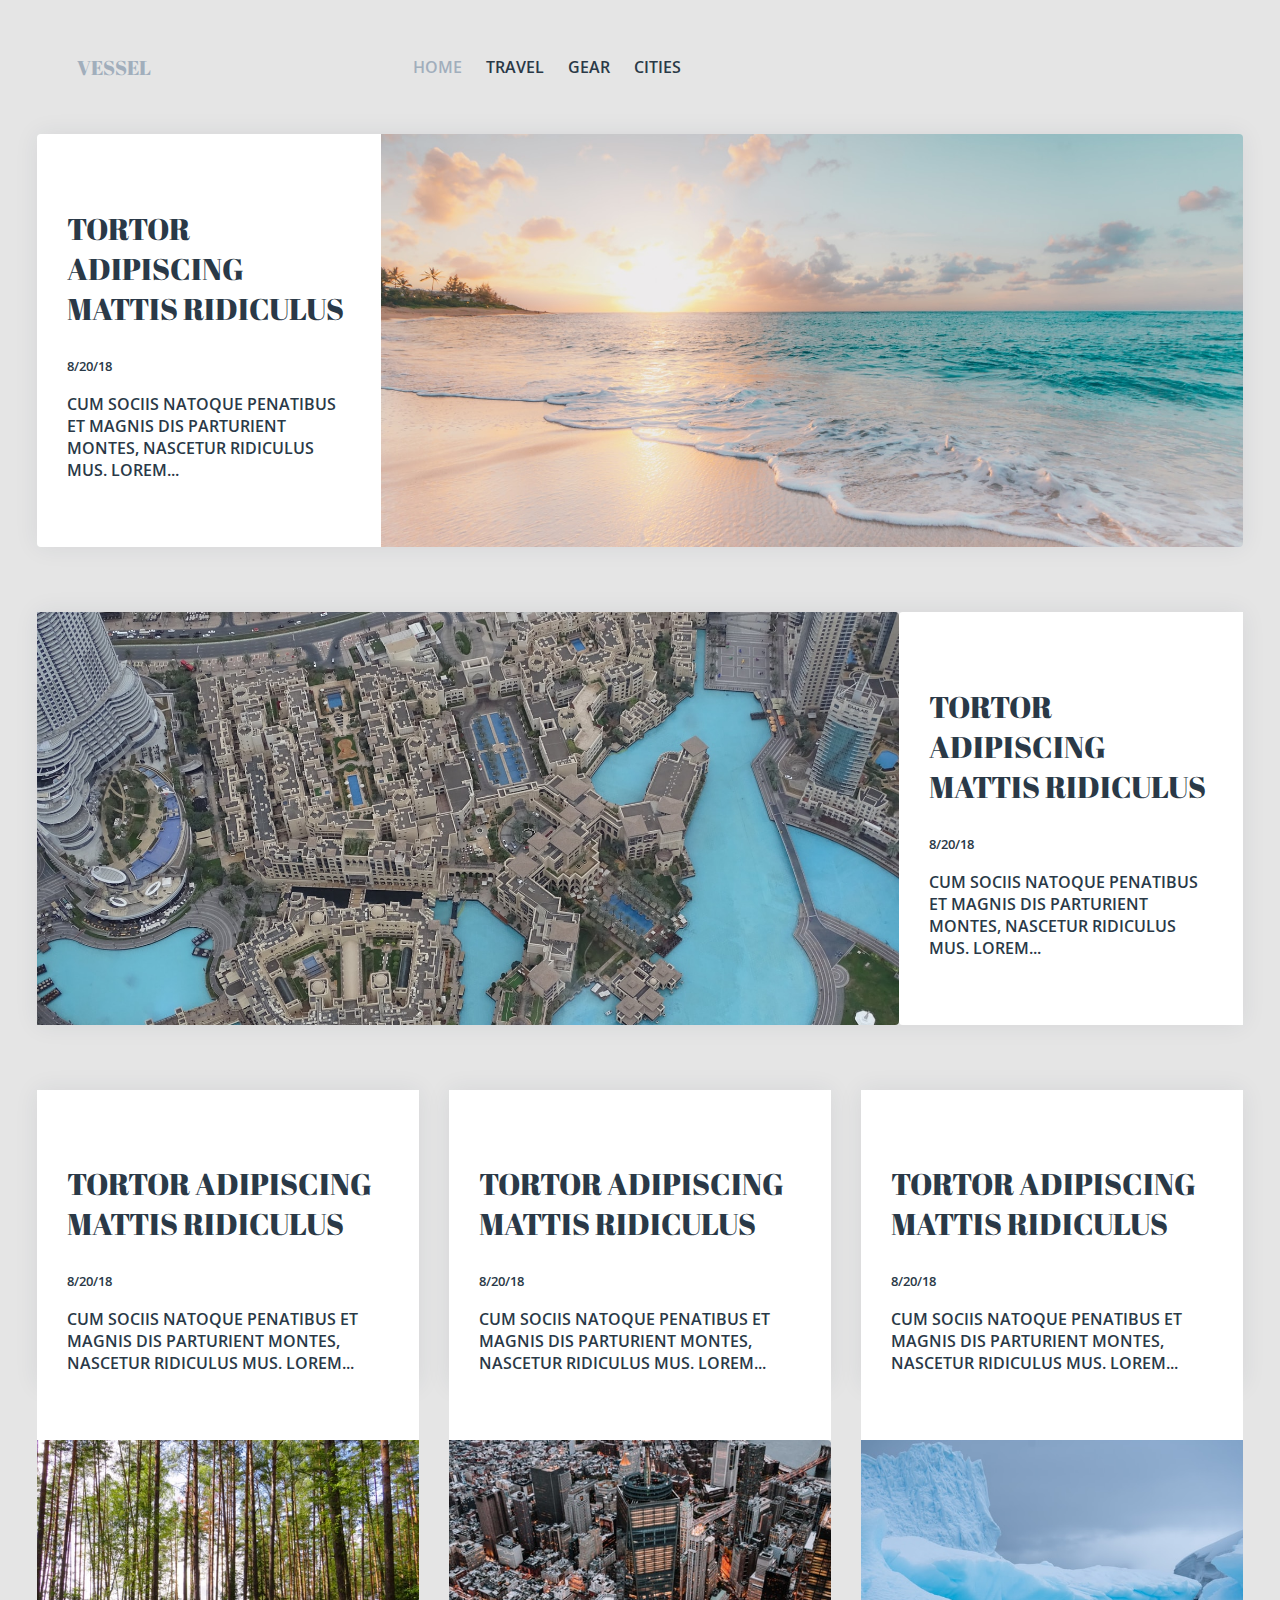
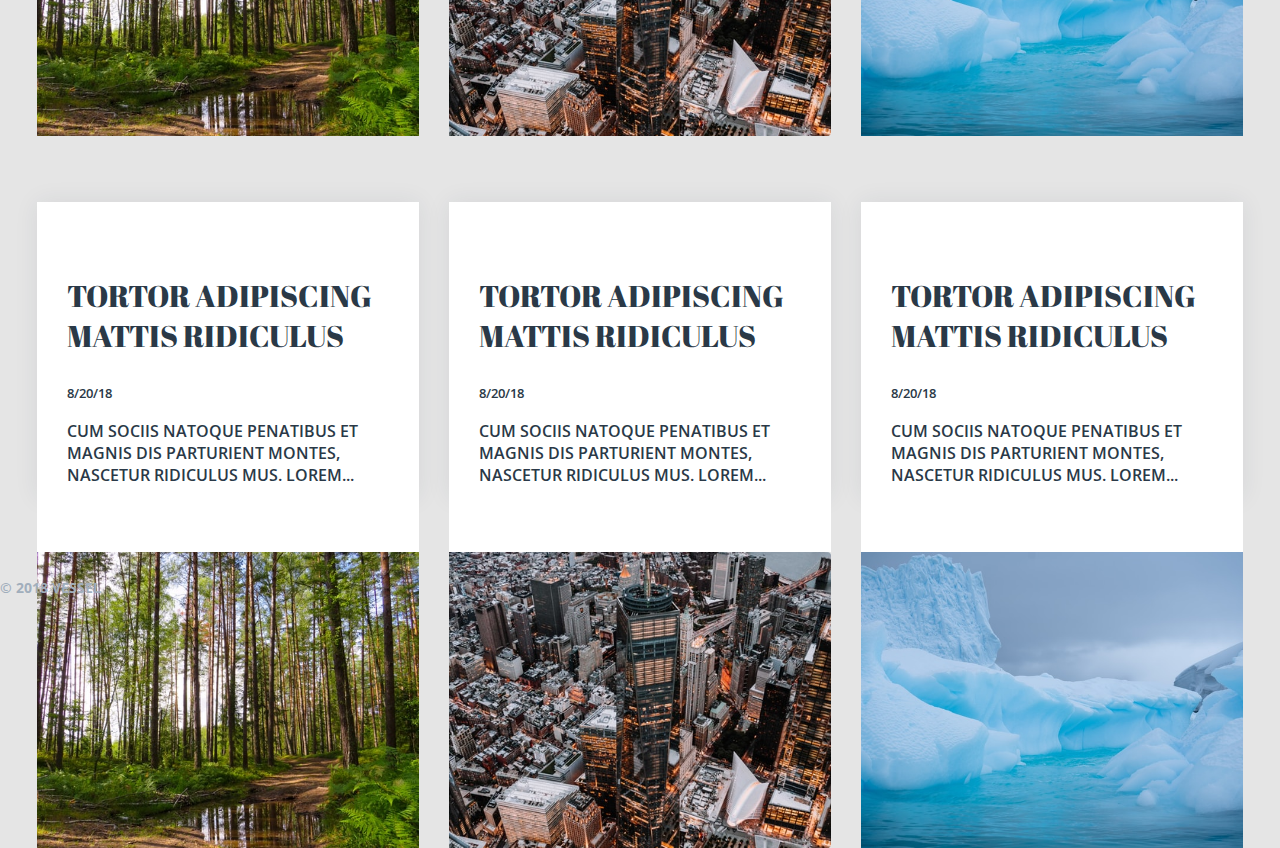
<file: index.html>
<!DOCTYPE html>
<html>

<head>
  <title>Homepage</title>
  <link rel="stylesheet" href="https://use.fontawesome.com/releases/v5.3.1/css/all.css"
    integrity="sha384-mzrmE5qonljUremFsqc01SB46JvROS7bZs3IO2EmfFsd15uHvIt+Y8vEf7N7fWAU" crossorigin="anonymous" />

  <link href="https://fonts.googleapis.com/css?family=Abril+Fatface|Open+Sans&display=swap" rel="stylesheet">
  <link rel="stylesheet" type="text/css" href="index.css" />
</head>

<body>

  <div class="container">
    <div class="menu-container">
      <div>
        <a href="#"><h1>Vessel</h1></a>
      </div>
      <div>
        <ul>
          <a href="/index.html"><li class="active">Home</li></a>
          <a href="/post.html"><li>Travel</li></a>
          <a href="#"><li>Gear</li></a>
          <a href="#"><li>Cities</li></a>
        </ul>
      </div>
      <div>
        <a href="#"><i class="fab fa-instagram menu-container-icons"></i></a>
        <a href="#"><i class="fab fa-twitter menu-container-icons"></i></a>
      </div>
      <a href="javascript:void(0);" class="icon" onclick="myFunction()">
        <i class="fa fa-bars"></i>
      </a>
    </div>

    <div class="feature-container">
      <div class="feature-text left-border-radius">
        <h2>Tortor Adipiscing Mattis Ridiculus</h2>
        <small>8/20/18</small>
        <p>Cum sociis natoque penatibus et magnis dis parturient montes,
          nascetur ridiculus mus. Lorem...</p>
      </div>
      <div class="feature-image right-border-radius"
        style="background-image: url('/images/beach.jpeg');">
      </div>
    </div>

    <div class="feature-container">
      <div class="feature-image right-border-radius" style="background-image: url('/images/city.jpeg');">
      </div>
      <div class="feature-text left-border-radius">
        <h2>Tortor Adipiscing Mattis Ridiculus</h2>
        <small>8/20/18</small>
        <p>Cum sociis natoque penatibus et magnis dis parturient montes,
          nascetur ridiculus mus. Lorem...</p>
      </div>
    </div>

    <div class="card-row">
      <div class="card-container right-margin">
        <div class="card-text">
          <h2>Tortor Adipiscing Mattis Ridiculus</h2>
          <small>8/20/18</small>
          <p>Cum sociis natoque penatibus et magnis dis parturient montes,
            nascetur ridiculus mus. Lorem...</p>
        </div>
        <div class="card-image" style="background-image: url('/images/forest.jpeg');">
        </div>
      </div>

      <div class="card-container right-margin">
        <div class="card-text">
          <h2>Tortor Adipiscing Mattis Ridiculus</h2>
          <small>8/20/18</small>
          <p>Cum sociis natoque penatibus et magnis dis parturient montes,
            nascetur ridiculus mus. Lorem...</p>
        </div>
        <div class="card-image right-border-radius" style="background-image: url('/images/building.jpeg');">
        </div>
      </div>

      <div class="card-container">
        <div class="card-text">
          <h2>Tortor Adipiscing Mattis Ridiculus</h2>
          <small>8/20/18</small>
          <p>Cum sociis natoque penatibus et magnis dis parturient montes,
            nascetur ridiculus mus. Lorem...</p>
        </div>
        <div class="card-image" style="background-image: url('/images/iceberg.jpeg');">
        </div>
      </div>
    </div> 

     <div class="card-row top-margin">
      <div class="card-container right-margin">
        <div class="card-text">
          <h2>Tortor Adipiscing Mattis Ridiculus</h2>
          <small>8/20/18</small>
          <p>Cum sociis natoque penatibus et magnis dis parturient montes,
            nascetur ridiculus mus. Lorem...</p>
        </div>
        <div class="card-image" style="background-image: url('/images/forest.jpeg');">
        </div>
      </div>

      <div class="card-container right-margin">
        <div class="card-text">
          <h2>Tortor Adipiscing Mattis Ridiculus</h2>
          <small>8/20/18</small>
          <p>Cum sociis natoque penatibus et magnis dis parturient montes,
            nascetur ridiculus mus. Lorem...</p>
        </div>
        <div class="card-image right-border-radius" style="background-image: url('/images/building.jpeg');">
        </div>
      </div>

      <div class="card-container">
        <div class="card-text">
          <h2>Tortor Adipiscing Mattis Ridiculus</h2>
          <small>8/20/18</small>
          <p>Cum sociis natoque penatibus et magnis dis parturient montes,
            nascetur ridiculus mus. Lorem...</p>
        </div>
        <div class="card-image" style="background-image: url('/images/iceberg.jpeg');">
        </div>
      </div>
    </div> 
     

    <!-- <div class="container"> 
      <div class="footer">
        <i class="fas fa-chevron-left bc-arrow"></i>
        <i class="fas fa-chevron-right bc-arrow"></i>
        <h3>&copy;	2018 Vessel</h3>
      </div>
    </div> -->


    
  </div>
    <div class="footer">
      <i class="fas fa-chevron-left bc-arrow"></i>
      <i class="fas fa-chevron-right bc-arrow"></i>
      <h3>&copy;	2018 Vessel</h3>
    </div>

</body>

</html>
</file>
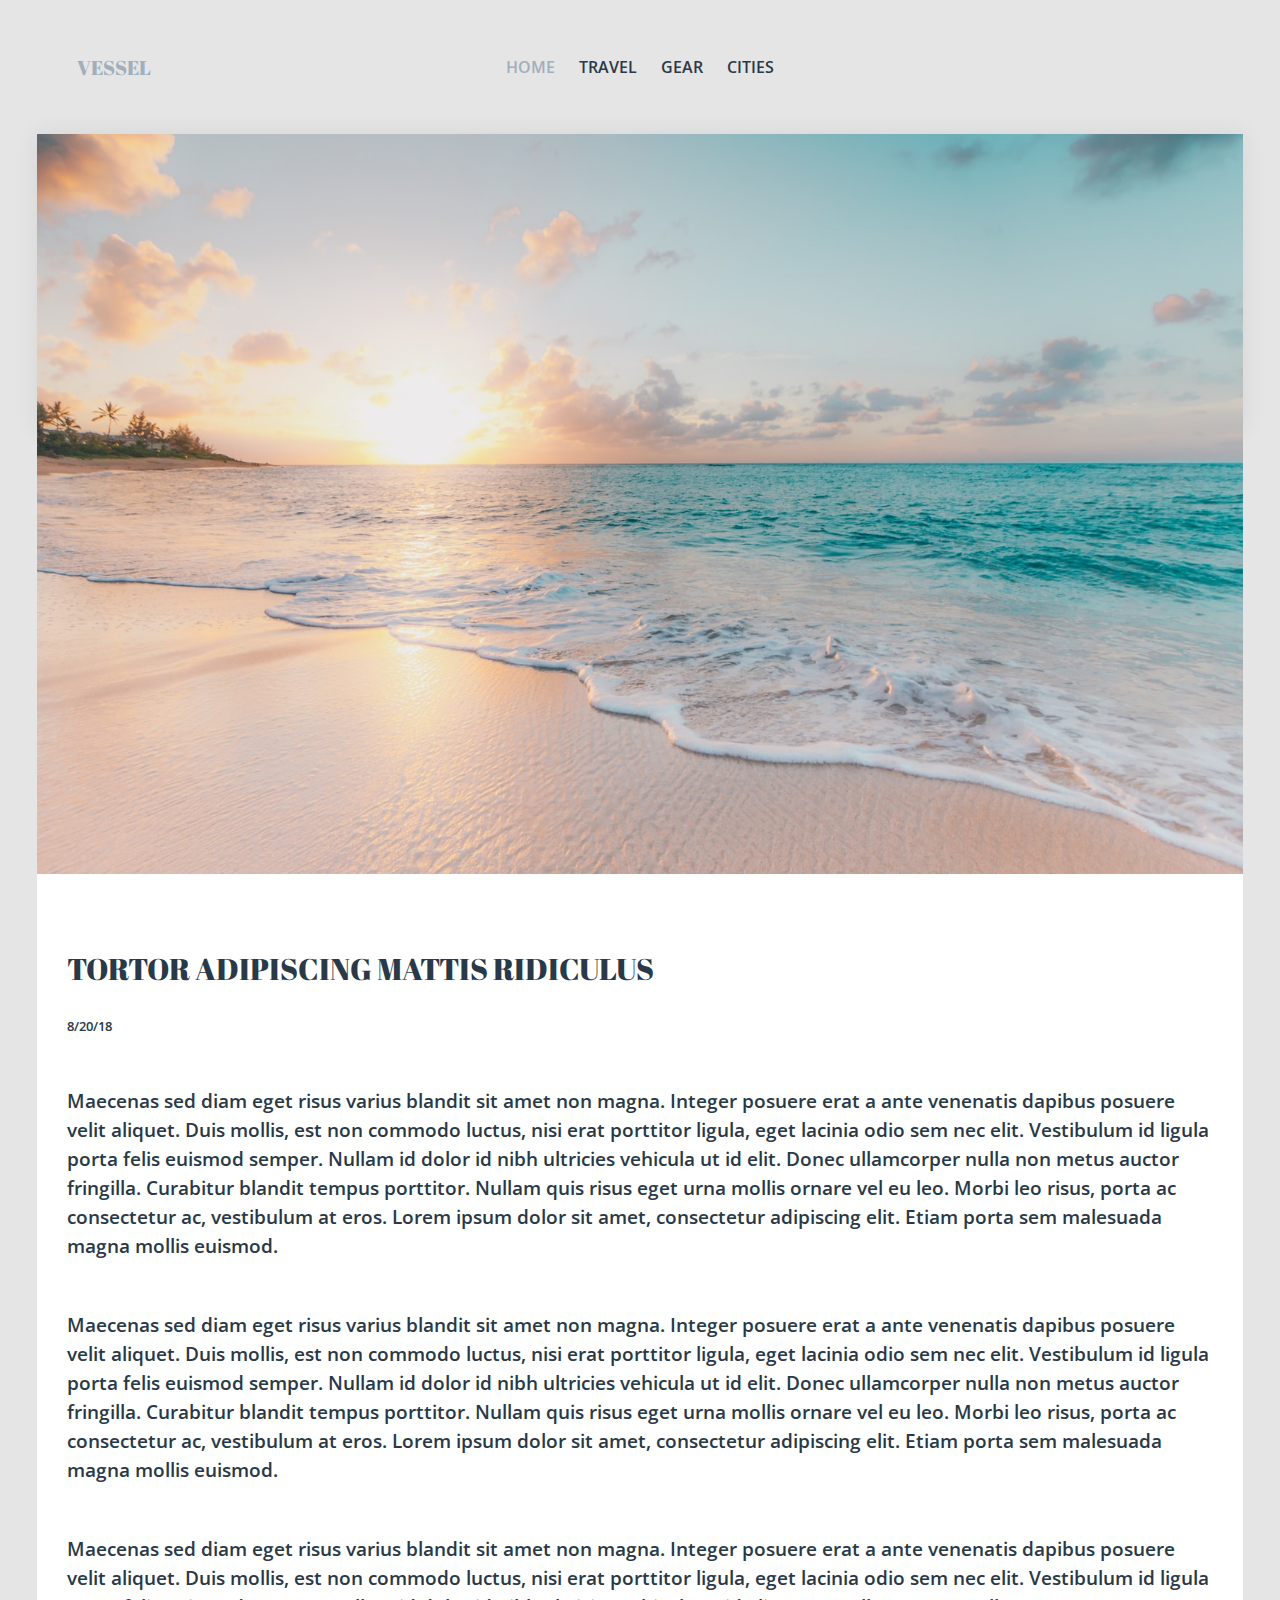
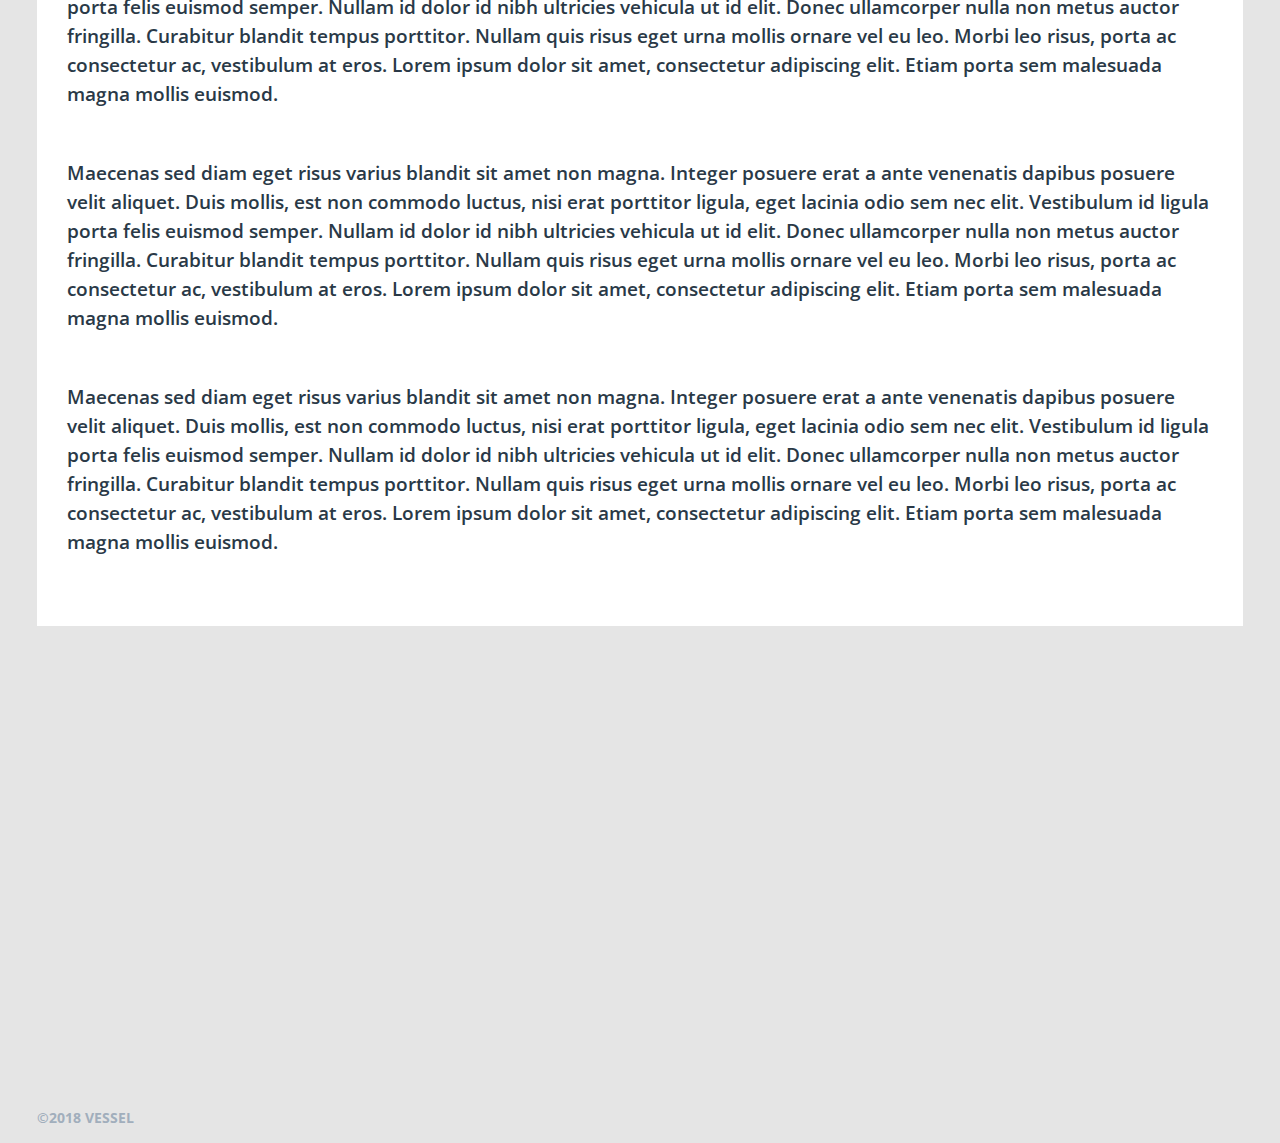
<file: post.html>
<!DOCTYPE html>
<html>

<head>
  <title>Homepage</title>
  <link rel="stylesheet" href="https://use.fontawesome.com/releases/v5.3.1/css/all.css"
    integrity="sha384-mzrmE5qonljUremFsqc01SB46JvROS7bZs3IO2EmfFsd15uHvIt+Y8vEf7N7fWAU" crossorigin="anonymous" />

  <link href="https://fonts.googleapis.com/css?family=Abril+Fatface|Open+Sans&display=swap" rel="stylesheet">
  <link rel="stylesheet" type="text/css" href="index.css" />
  <link rel="stylesheet" type="text/css" href="post.css" />

</head>

<body>

  <div class="container">
    <div class="menu-container">
      <div>
        <a href="#"><h1>Vessel</h1></a>
      </div>
      <div>
        <ul>
          <a href="/index.html"><li class="active">Home</li></a>
          <a href="#"><li>Travel</li></a>
          <a href="#"><li>Gear</li></a>
          <a href="#"><li>Cities</li></a>
        </ul>
      </div>
      <div>
        <a href="#"><i class="fab fa-instagram menu-container-icons"></i></a>
        <a href="#"><i class="fab fa-twitter menu-container-icons"></i></a>
      </div>
    </div>

    

    <div class="post">
        <div class="card-container">
            <div class="card-image" style="background-image: url('/images/beach.jpeg');"></div>
            <div class="card-text">
                <h2>Tortor Adipiscing Mattis Ridiculus</h2>
                <small>8/20/18</small>
                <p>Maecenas sed diam eget risus varius blandit sit amet non magna. Integer posuere 
                erat a ante venenatis dapibus posuere velit aliquet. Duis mollis, est non commodo 
                luctus, nisi erat porttitor ligula, eget lacinia odio sem nec elit. Vestibulum id 
                ligula porta felis euismod semper. Nullam id dolor id nibh ultricies vehicula ut 
                id elit. Donec ullamcorper nulla non metus auctor fringilla. Curabitur blandit 
                tempus porttitor. Nullam quis risus eget urna mollis ornare vel eu leo. Morbi leo 
                risus, porta ac consectetur ac, vestibulum at eros. Lorem ipsum dolor sit amet, 
                consectetur adipiscing elit. Etiam porta sem malesuada magna mollis euismod.</p> 
                <p>Maecenas sed diam eget risus varius blandit sit amet non magna. Integer posuere 
                erat a ante venenatis dapibus posuere velit aliquet. Duis mollis, est non commodo 
                luctus, nisi erat porttitor ligula, eget lacinia odio sem nec elit. Vestibulum id 
                ligula porta felis euismod semper. Nullam id dolor id nibh ultricies vehicula ut 
                id elit. Donec ullamcorper nulla non metus auctor fringilla. Curabitur blandit 
                tempus porttitor. Nullam quis risus eget urna mollis ornare vel eu leo. Morbi leo 
                risus, porta ac consectetur ac, vestibulum at eros. Lorem ipsum dolor sit amet, 
                consectetur adipiscing elit. Etiam porta sem malesuada magna mollis euismod.</p> 
                <p>Maecenas sed diam eget risus varius blandit sit amet non magna. Integer posuere 
                erat a ante venenatis dapibus posuere velit aliquet. Duis mollis, est non commodo 
                luctus, nisi erat porttitor ligula, eget lacinia odio sem nec elit. Vestibulum id 
                ligula porta felis euismod semper. Nullam id dolor id nibh ultricies vehicula ut 
                id elit. Donec ullamcorper nulla non metus auctor fringilla. Curabitur blandit 
                tempus porttitor. Nullam quis risus eget urna mollis ornare vel eu leo. Morbi leo 
                risus, porta ac consectetur ac, vestibulum at eros. Lorem ipsum dolor sit amet, 
                consectetur adipiscing elit. Etiam porta sem malesuada magna mollis euismod.</p> 
                <p>Maecenas sed diam eget risus varius blandit sit amet non magna. Integer posuere 
                erat a ante venenatis dapibus posuere velit aliquet. Duis mollis, est non commodo 
                luctus, nisi erat porttitor ligula, eget lacinia odio sem nec elit. Vestibulum id 
                ligula porta felis euismod semper. Nullam id dolor id nibh ultricies vehicula ut 
                id elit. Donec ullamcorper nulla non metus auctor fringilla. Curabitur blandit 
                tempus porttitor. Nullam quis risus eget urna mollis ornare vel eu leo. Morbi leo 
                risus, porta ac consectetur ac, vestibulum at eros. Lorem ipsum dolor sit amet, 
                consectetur adipiscing elit. Etiam porta sem malesuada magna mollis euismod.</p> 
                <p>Maecenas sed diam eget risus varius blandit sit amet non magna. Integer posuere 
                erat a ante venenatis dapibus posuere velit aliquet. Duis mollis, est non commodo 
                luctus, nisi erat porttitor ligula, eget lacinia odio sem nec elit. Vestibulum id 
                ligula porta felis euismod semper. Nullam id dolor id nibh ultricies vehicula ut 
                id elit. Donec ullamcorper nulla non metus auctor fringilla. Curabitur blandit 
                tempus porttitor. Nullam quis risus eget urna mollis ornare vel eu leo. Morbi leo 
                risus, porta ac consectetur ac, vestibulum at eros. Lorem ipsum dolor sit amet, 
                consectetur adipiscing elit. Etiam porta sem malesuada magna mollis euismod.</p>  
            </div>
        </div>
    </div> 

    <div class="container"> 
        <div class="footer">
            <h3>&copy;2018 Vessel</h3>
          </div>
    </div>


    
  </div>


</body>

</html>
</file>
<file: index.css>
body {
    margin: 0;
    padding: 0;
    background-color: #E5E5E5;
    /* body font */
    font-family: 'Open Sans', sans-serif;
    font-style: normal;
    font-weight: 600;
    font-size: 16px;
    line-height: 22px;
    text-transform: uppercase;
    color: #2A3947;
}

/* header font */
h1,
h2 {
    font-family: 'Abril Fatface', cursive;
    font-style: normal;
    font-weight: normal;
    font-size: 30px;
    line-height: 40px;
    text-transform: uppercase;
    color: #2A3947;
}

h1 {
    font-size: 20px;
    line-height: 27px;
    color: #A1AEBC;
}

h3 {
    font-size: 14px;
    color: #A1AEBC;
}

.container {
    max-width: 1206px;
    margin: 0 auto;
}

.menu-container {
    overflow: hidden;
    /* width: 100%; */
    display: flex;
    justify-content: space-between;
    align-items: center;
    /* margin-top: 25px;
    margin-bottom: 45px; */
    margin: 40px;
    cursor: default;
}

.menu-container ul {
    list-style-type: none;
    padding: 0;
}

.menu-container ul li {
    display: inline;
    margin: 0px 10px;
}

.menu-container a {
    text-decoration: none;
    color: #2A3947;
}

.active {
    color: #A1AEBC;
}

.menu-container div:first-child,
.menu-container div:last-child {
    width: 100px;
}

.menu-container div:last-child {
    text-align: right;
}

.menu-container-icons {
    margin: 15px;
    color: #A1AEBC;
}



.feature-container,
.card-container {
    display: flex;
    box-shadow: 0px 0px 25px rgba(42, 57, 71, 0.08);
    border-radius: 4px;
    margin-bottom: 65px;

}

.card-container {
    display: block;
    height: 296px;
}

.card-row {
    display: flex;
}

.feature-text,
.card-text {
    width: 33%;
    background-color: #ffffff;
    padding: 50px 30px 50px 30px;
}

.card-text {
    width: auto;
}

.feature-image,
.card-image {
    width: 100%;
    height: auto;
    background-position: center;
    background-size: cover;
    background-repeat: no-repeat;
}

.card-image {
    height: 100%;
}

.left-border-radius {
    border-radius: 4px 0 0 4px;
}

.right-border-radius {
    border-radius: 0 4px 4px 0;
}

.right-margin {
    margin-right: 30px;
}

.top-margin {
    margin-top: 351px;
}

.bottom-margin {
    margin-bottom: 292px;
}

/* .footer {
    margin-top: 400px;
    margin-bottom: 44px;
    text-align: center;
} */

/* .bc-arrow {
    font-size: 35px;
    margin-right: 31px;
    margin-left: 31px;
    margin-bottom: 40px;
    color: #A1AEBC;

} */
</file>
<file: post.css>
.card-image {
    height: 250%;
}

p {
    font-size: 19px;
    line-height: 29px;
    color: #2A3947;
    text-transform: none;
    margin-top: 50px;
}

.footer {
    margin-top: 253vh;
}
</file>
